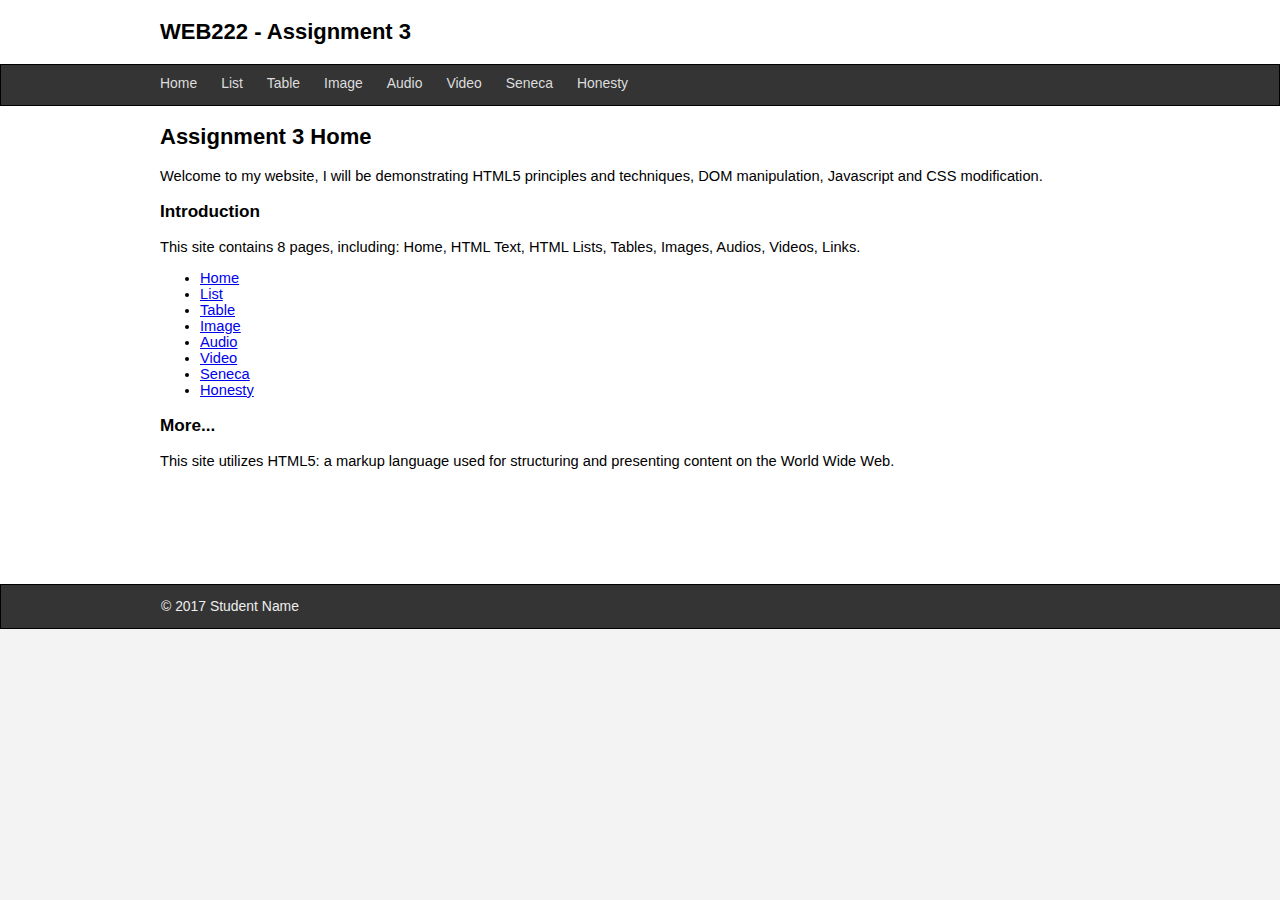
<file: assignment3/index.html>
<!DOCTYPE html>
 <html>
  <head>
    <title>WEB222</title>
    <meta charset="UTF-8" />
	<link rel="stylesheet" href="css/normalize.css"/>
	<link rel="stylesheet" href="css/lab3-theme.css"/>
</head>
<body>

	<header>
		<div class="center">
			<h2>
			     WEB222 - Assignment 3
			</h2>
		</div>
	</header>
	<nav>
		<div class="center">
		<ul>
			<li><a href="index.html">Home</a></li>
			<li><a href="list.html">List</a></li>
			<li><a href="table.html">Table</a></li>
			<li><a href="image.html">Image</a></li>
			<li><a href="audio.html">Audio</a></li>
			<li><a href="video.html">Video</a></li>
			<li><a href="seneca.html">Seneca</a></li>
			<li><a href="honesty.html">Honesty</a></li>

		</ul>
		</div>
	</nav>

	<section class="main center">

	<!-- Start your code here -->
		<h2>Assignment 3 Home</h2>
	  <p>Welcome to my website, I will be demonstrating HTML5 principles
and techniques, DOM manipulation, Javascript and CSS modification.</p>
    <h3>Introduction</h3>
    <p>This site contains 8 pages, including: Home, HTML Text,
HTML Lists, Tables, Images, Audios, Videos, Links.
      <ul>
        <li><a href="index.html">Home</a></li>
        <li><a href="list.html">List</a></li>
        <li><a href="table.html">Table</a></li>
        <li><a href="image.html">Image</a></li>
        <li><a href="audio.html">Audio</a></li>
        <li><a href="video.html">Video</a></li>
        <li><a href="seneca.html">Seneca</a></li>
        <li><a href="honesty.html">Honesty</a></li>

      </ul>
    </p>
    <h3>More...</h3>
    <p>This site utilizes HTML5: a markup language used for structuring
and presenting content on the World Wide Web.</p>

	<!-- End your code here  -->

	</section>
	<footer>
	  <div class="center">
		  &copy; 2017 Student Name
	  </div>
	</footer>
</body>
</html>
</file>
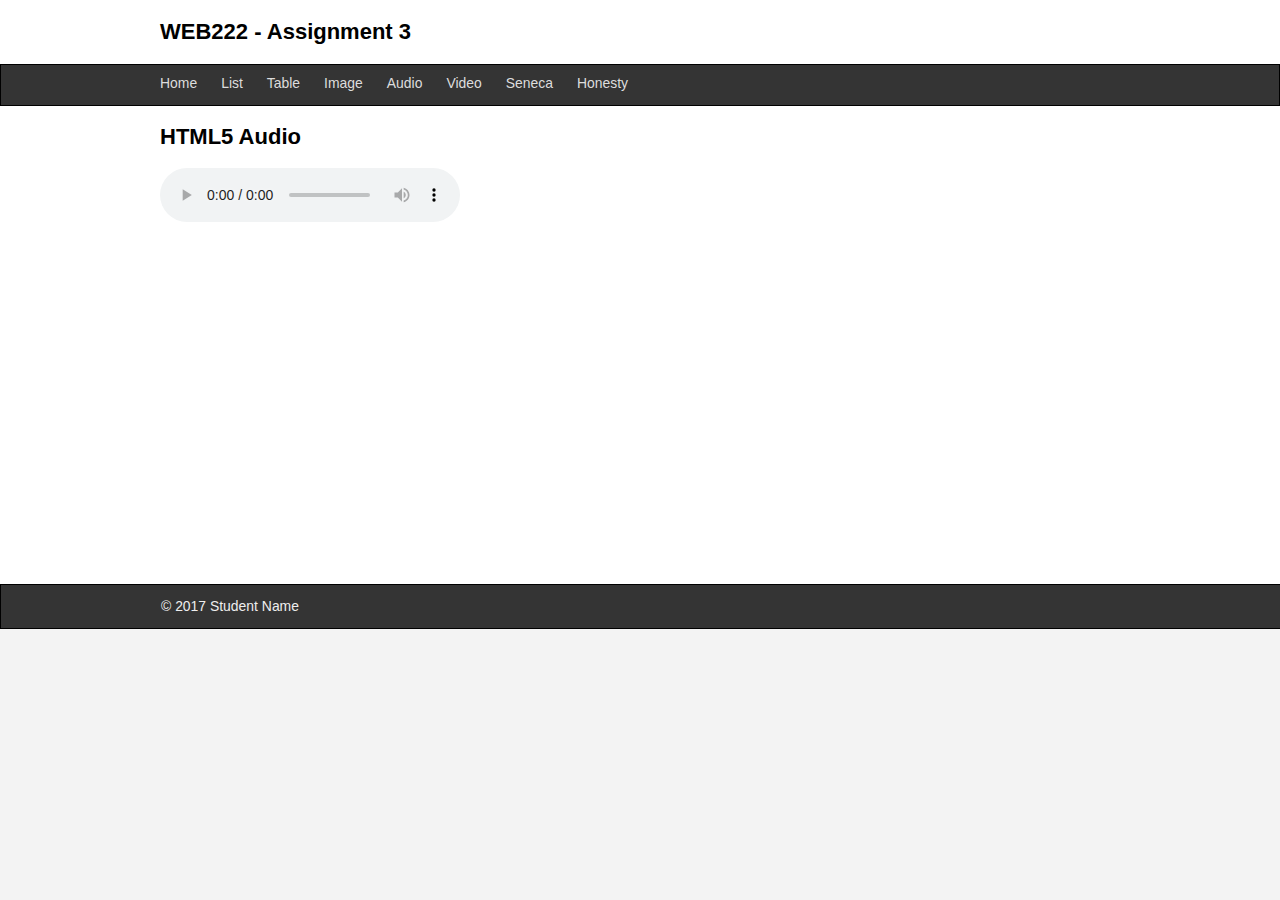
<file: assignment3/audio.html>
<!DOCTYPE html>
 <html>
  <head>
    <title>WEB222</title>
    <meta charset="UTF-8" />
	<link rel="stylesheet" href="css/normalize.css"/>
	<link rel="stylesheet" href="css/lab3-theme.css"/>
	<script src="js/audio.js"></script>
</head>
<body>

	<header>
		<div class="center">
			<h2>
			     WEB222 - Assignment 3
			</h2>
		</div>
	</header>
	<nav>
		<div class="center">
		<ul>
			<li><a href="index.html">Home</a></li>
			<li><a href="list.html">List</a></li>
			<li><a href="table.html">Table</a></li>
			<li><a href="image.html">Image</a></li>
			<li><a href="audio.html">Audio</a></li>
			<li><a href="video.html">Video</a></li>
			<li><a href="seneca.html">Seneca</a></li>
			<li><a href="honesty.html">Honesty</a></li>
		</ul>
		</div>
	</nav>

	<section class="main center">

	<!-- Start your code here -->
		<h2>HTML5 Audio</h2>
	   <div id='audio'>

     </div>

	<!-- End your code here  -->

	</section>
	<footer>
	  <div class="center">
		  &copy; 2017 Student Name
	  </div>
	</footer>
</body>
</html>
</file>
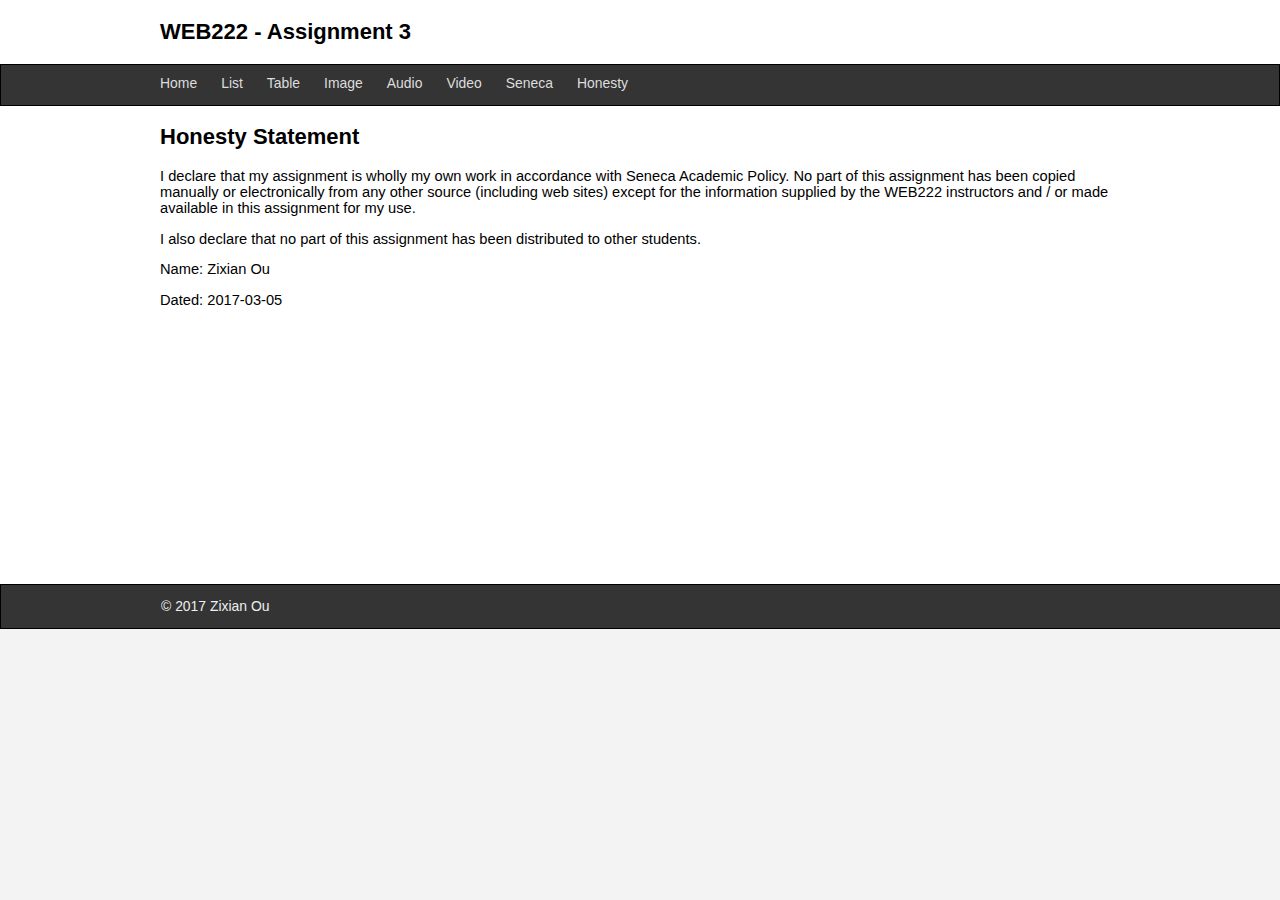
<file: assignment3/honesty.html>
<!DOCTYPE html>
 <html>
  <head>
    <title>WEB222</title>
    <meta charset="UTF-8" />
	<link rel="stylesheet" href="css/normalize.css"/>
	<link rel="stylesheet" href="css/lab3-theme.css"/>
</head>
<body>

	<header>
		<div class="center">
			<h2>
                 WEB222 - Assignment 3
			</h2>
		</div>
	</header>
	<nav>
		<div class="center">
		<ul>
			<li><a href="index.html">Home</a></li>
			<li><a href="list.html">List</a></li>
			<li><a href="table.html">Table</a></li>
			<li><a href="image.html">Image</a></li>
			<li><a href="audio.html">Audio</a></li>
			<li><a href="video.html">Video</a></li>
			<li><a href="seneca.html">Seneca</a></li>
			<li><a href="honesty.html">Honesty</a></li>
		</ul>
		</div>
	</nav>

	<section class="main center">

	<!-- Start your code here -->
		<h2>Honesty Statement</h2>

		<p>I declare that my assignment is wholly my own work in accordance
			with Seneca Academic Policy. No part of this assignment has been copied manually or
			electronically from any other source (including web sites) except for the information
			supplied by the WEB222 instructors and / or made available in this assignment for my use.</p>

		<p>I also declare that no part of this assignment has been distributed
			to other students.</p>

		<p>Name: Zixian Ou</p>

		<p>Dated: 2017-03-05</p>


	<!-- End your code here  -->

	</section>
	<footer>
	  <div class="center">
		  &copy; 2017 Zixian Ou
	  </div>
	  </div>
	</footer>
</body>
</html>
</file>
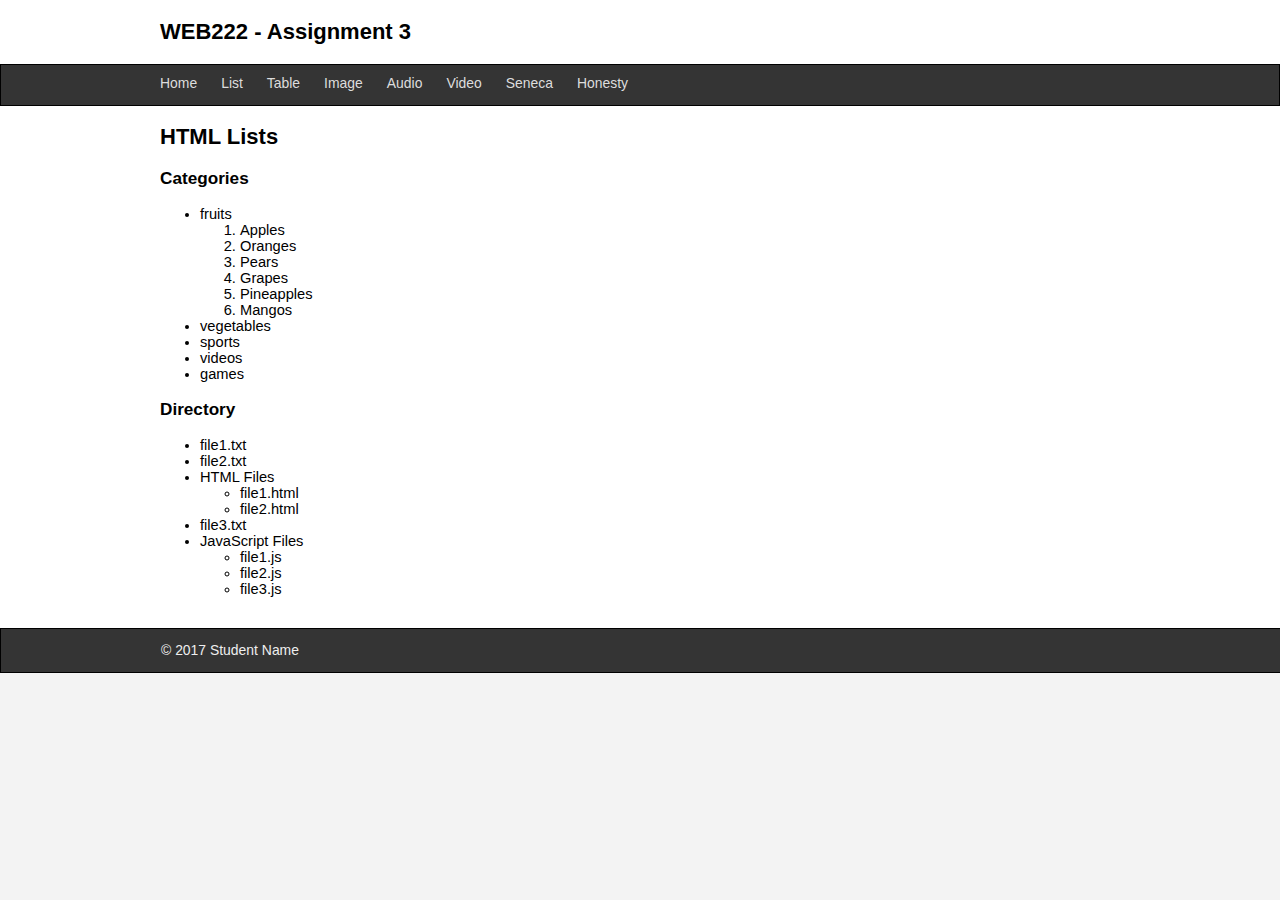
<file: assignment3/list.html>
<!DOCTYPE html>
 <html>
  <head>
    <title>WEB222</title>
    <meta charset="UTF-8" />
	<link rel="stylesheet" href="css/normalize.css"/>
	<link rel="stylesheet" href="css/lab3-theme.css"/>
	<script src="js/list.js"></script>
</head>
<body>

	<header>
		<div class="center">
			<h2>
			     WEB222 - Assignment 3
			</h2>
		</div>
	</header>
	<nav>
		<div class="center">
		<ul>
			<li><a href="index.html">Home</a></li>
			<li><a href="list.html">List</a></li>
			<li><a href="table.html">Table</a></li>
			<li><a href="image.html">Image</a></li>
			<li><a href="audio.html">Audio</a></li>
			<li><a href="video.html">Video</a></li>
			<li><a href="seneca.html">Seneca</a></li>
			<li><a href="honesty.html">Honesty</a></li>
		</ul>
		</div>
	</nav>

	<section class="main center">

	<!-- Start your code here -->
		<h2>HTML Lists</h2>
	  <div id="fruitArray">
        <h3>Categories</h3>
        <ul>
          <li>
             fruits

             <ol id="fruit"></ol>

          </li>
          <li>
            vegetables
          </li>
          <li>
            sports
          </li>
          <li>
            videos
          </li>
          <li>
            games
          </li>
        </ul>
    </div>
    <div id="fileArray">
      <h3>Directory</h3>
      <div id="file"></div>
    </div>
    <br/>
	<!-- End your code here  -->

	</section>
	<footer>
	  <div class="center">
		  &copy; 2017 Student Name
	  </div>
	</footer>
</body>
</html>
</file>
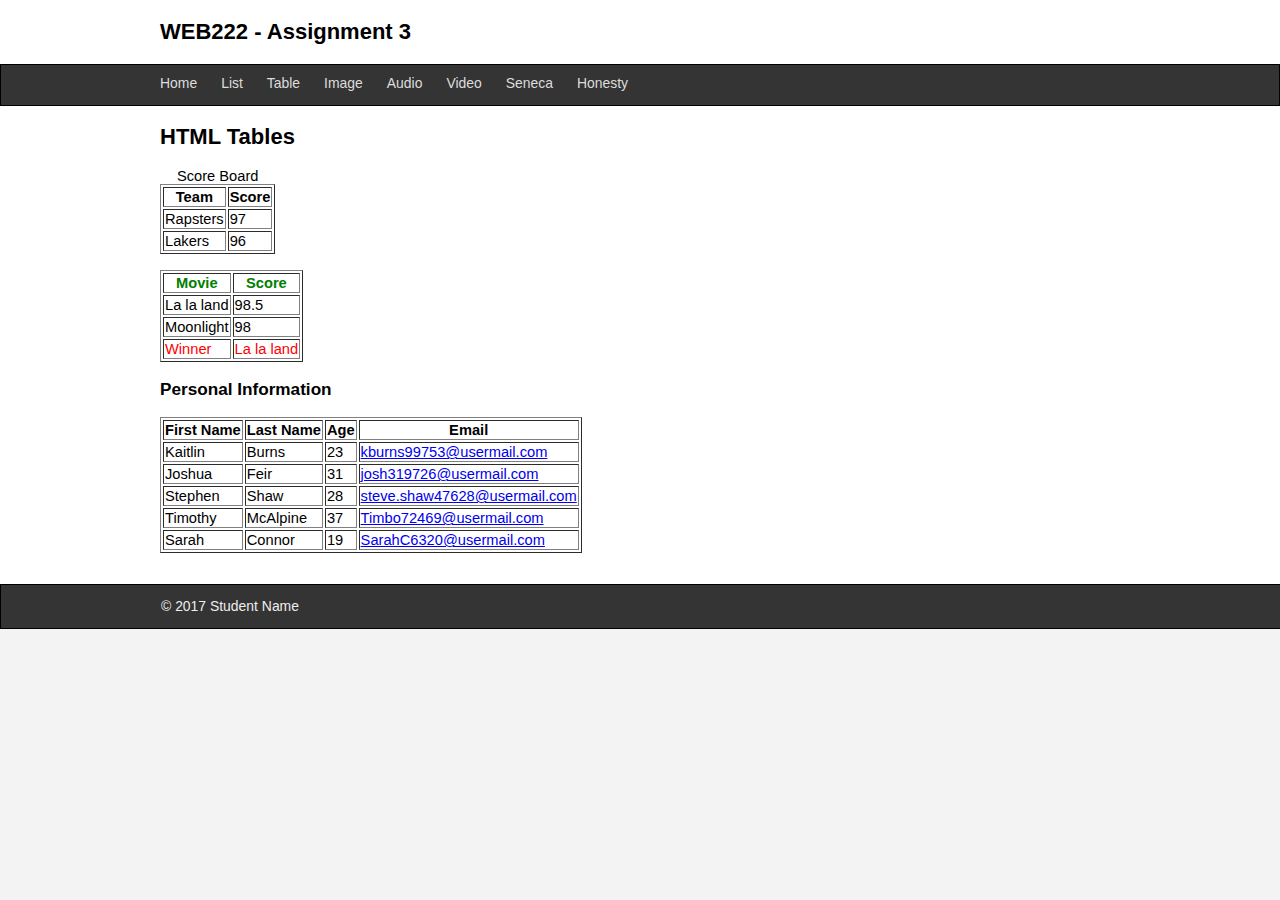
<file: assignment3/table.html>
<!DOCTYPE html>
 <html>
  <head>
    <title>WEB222</title>
    <meta charset="UTF-8" />
	<link rel="stylesheet" href="css/normalize.css"/>
	<link rel="stylesheet" href="css/lab3-theme.css"/>
	<script src="js/table.js"></script>
</head>
<body>

	<header>
		<div class="center">
			<h2>
			     WEB222 - Assignment 3
			</h2>
		</div>
	</header>
	<nav>
		<div class="center">
		<ul>
			<li><a href="index.html">Home</a></li>
			<li><a href="list.html">List</a></li>
			<li><a href="table.html">Table</a></li>
			<li><a href="image.html">Image</a></li>
			<li><a href="audio.html">Audio</a></li>
			<li><a href="video.html">Video</a></li>
			<li><a href="seneca.html">Seneca</a></li>
			<li><a href="honesty.html">Honesty</a></li>
		</ul>
		</div>
	</nav>

	<section class="main center">

	<!-- Start your code here -->
		<h2>HTML Tables</h2>
	  <div id="firstTable">
      <table border="1">
        <caption>Score Board</caption>
        <tr>
          <th>Team</th>
          <th>Score</th>
        </tr>
        <tr>
          <td>Rapsters</td>
          <td>97</td>
        </tr>
        <tr>
          <td>Lakers</td>
          <td>96</td>
        </tr>
      </table>
    </div>
    <br/>
    <div id="secondTable">
      <table border="1">
        <thead>
          <tr>
            <th>Movie</th>
            <th>Score</th>
          </tr>
        </thead>
        <tfoot>
          <tr>
            <td>Winner</td>
            <td>La la land</td>
          </tr>
        </tfoot>
        <tbody>
          <tr>
            <td>La la land</td>
            <td>98.5</td>
          </tr>
          <tr>
            <td>Moonlight</td>
            <td>98</td>
          </tr>
        </tbody>
      </table>
    </div>
    <div id="info">
        <h3>Personal Information</h3>
        <table id="infoTable" border="1">

        </table>

    </div>
    <br/>
	<!-- End your code here  -->

	</section>
	<footer>
	  <div class="center">
		  &copy; 2017 Student Name
	  </div>
	</footer>
</body>
</html>
</file>
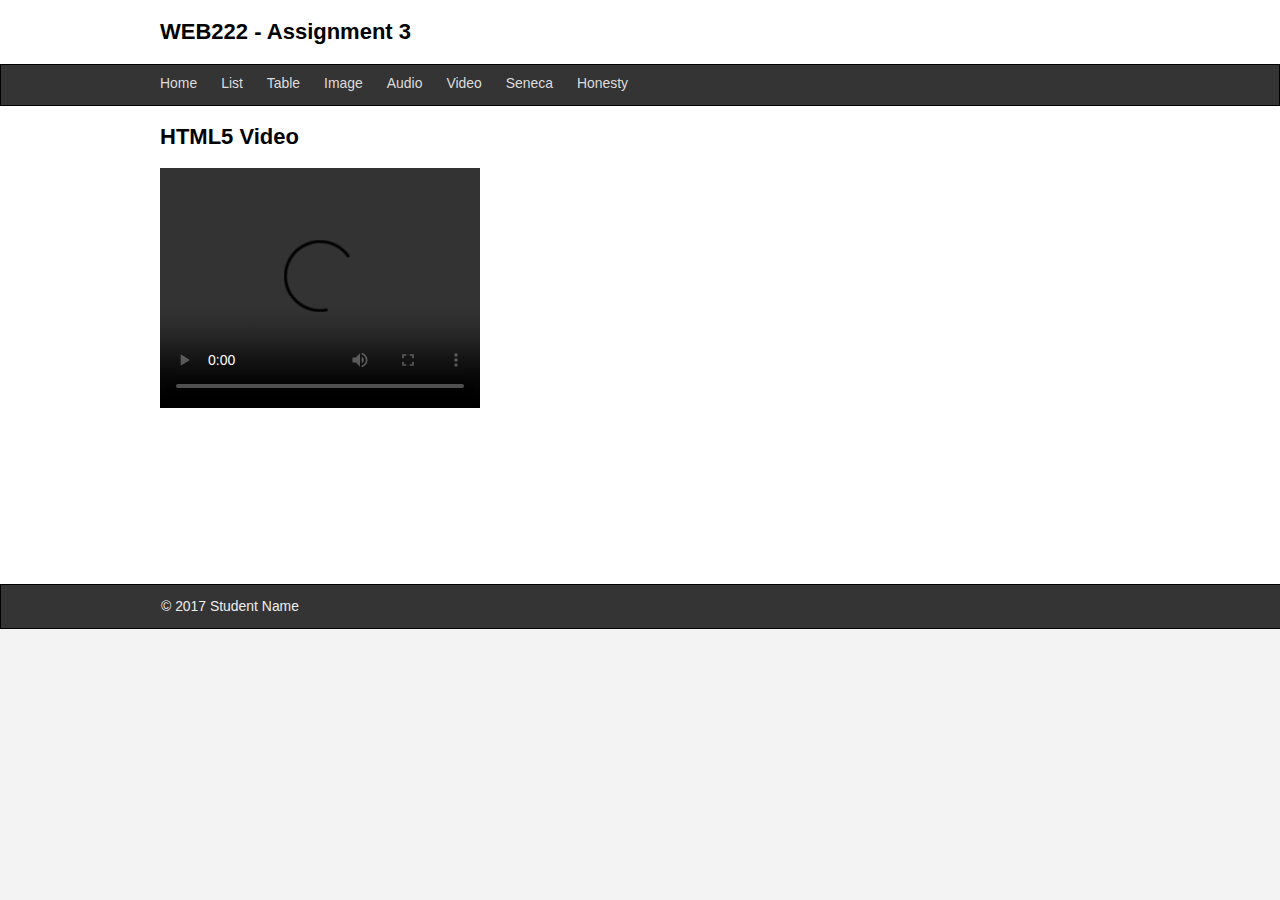
<file: assignment3/video.html>
<!DOCTYPE html>
 <html>
  <head>
    <title>WEB222</title>
    <meta charset="UTF-8" />
	<link rel="stylesheet" href="css/normalize.css"/>
	<link rel="stylesheet" href="css/lab3-theme.css"/>
	<script src="js/video.js"></script>
</head>
<body>

	<header>
		<div class="center">
			<h2>
			     WEB222 - Assignment 3
			</h2>
		</div>
	</header>
	<nav>
		<div class="center">
		<ul>
			<li><a href="index.html">Home</a></li>
			<li><a href="list.html">List</a></li>
			<li><a href="table.html">Table</a></li>
			<li><a href="image.html">Image</a></li>
			<li><a href="audio.html">Audio</a></li>
			<li><a href="video.html">Video</a></li>
			<li><a href="seneca.html">Seneca</a></li>
			<li><a href="honesty.html">Honesty</a></li>
		</ul>
		</div>
	</nav>

	<section class="main center">

	<!-- Start your code here -->
		<h2>HTML5 Video</h2>
	  <div id='video'>
    </div>

	<!-- End your code here  -->

	</section>
	<footer>
	  <div class="center">
		  &copy; 2017 Student Name
	  </div>
	</footer>
</body>
</html>
</file>
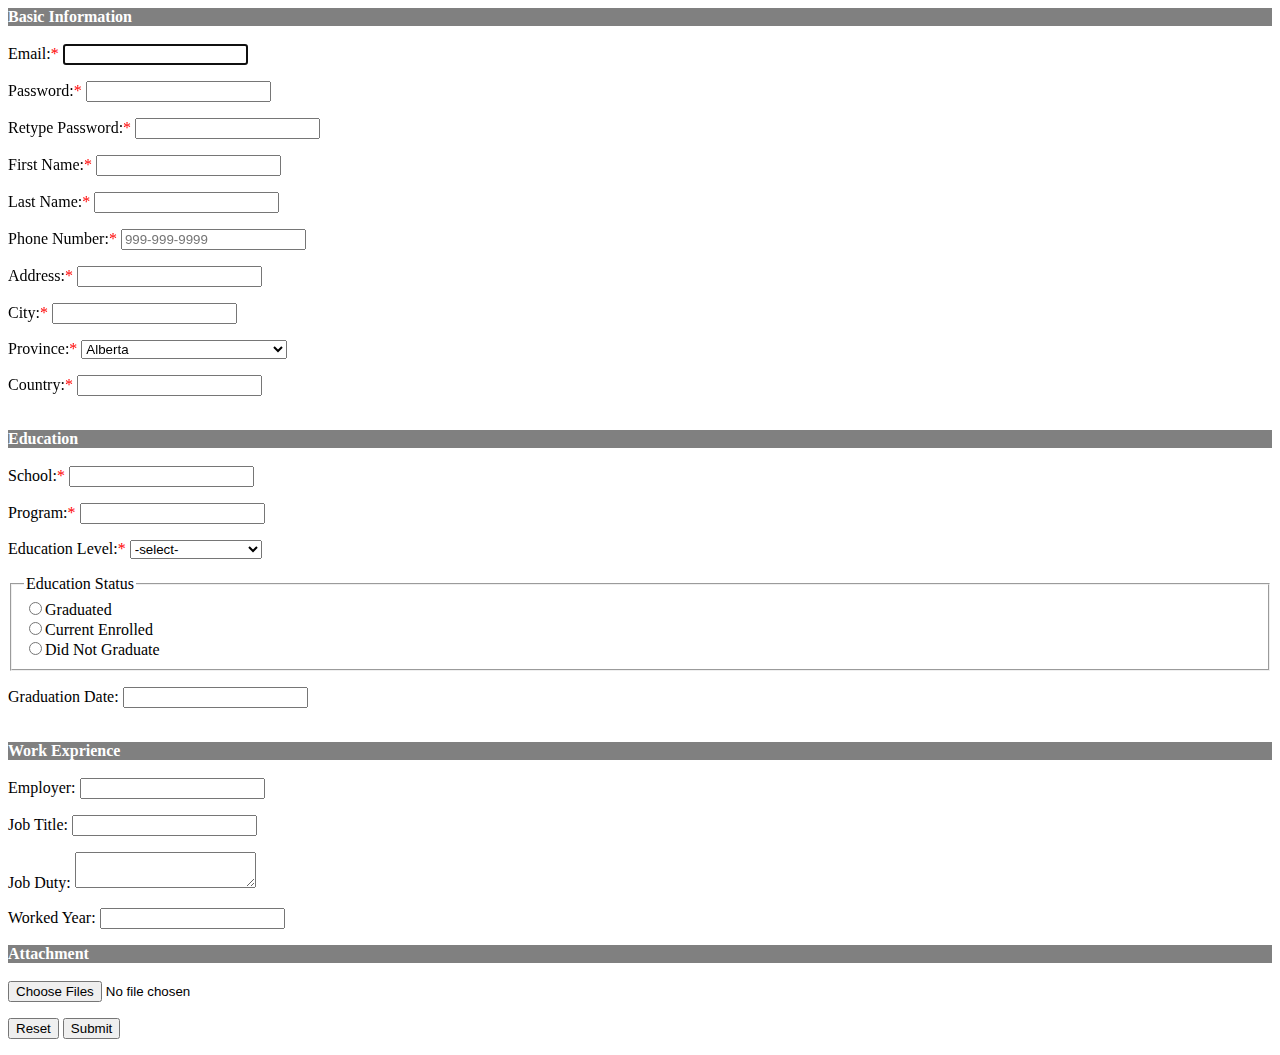
<file: assignment5/assign5.html>
<!DOCTYPE html>
<html>
<head>
    <script src="js/assign5.js"></script>
  <link rel="stylesheet" type="text/css" href="./css/assign5.css">
  <title>Sign Up</title>
</head>
<body>

<form name="signup" action="https://httpbin.org/post" method="post" onsubmit="return validateForm(this)">

    <div id="basic" name="basicInfo">
          <div id="title-basic" class="title">Basic Information</div>
          <br>
          Email:<span id="asterisk">*</span>
          <input type="email" name="email" required autofocus>
          <p/>
          Password:<span id="asterisk">*</span>
          <input type="password" id="password" name="password" onchange="validPassword(this)" required>
          <div id="pass-error" class="errMsg"></div>
          <p/>
          Retype Password:<span id="asterisk">*</span>
          <input type="password" id="rtpassword" name="rtpassword" onchange="validRTPassword(this)" required>
            <div id="rtpass-error" class="errMsg"></div>
          <p/>
          First Name:<span id="asterisk">*</span>
          <input type="text" name="firstname" onchange="validName(this,'first-error')" required>
          <div id="first-error" class="errMsg"></div>
          <p/>
          Last Name:<span id="asterisk">*</span>
          <input type="text" name="lastname" onchange="validName(this,'last-error')"  required>
          <div id="last-error" class="errMsg"></div>
          <p/>
          Phone Number:<span id="asterisk">*</span>
          <input type="tel" name="phoneNum" onchange="validphone(this)" placeholder="999-999-9999" required>
          <div id="phone-error" class="errMsg"></div>
          <p/>
          Address:<span id="asterisk">*</span>
          <input type="text" name="address" required>
          <p/>
          City:<span id="asterisk">*</span>
          <input type="text" name="city" required>
          <p/>
          Province:<span id="asterisk">*</span>
          <select name="province" size="1" required>
            <optgroup label="Provinces">
              <option value="AB" selected>Alberta</option>
              <option value="BC">British Columbia</option>
              <option value="MB">Manitoba</option>
              <option value="NB">New Brunswick</option>
              <option value="NL">Newfoundland and Labrador</option>
              <option value="NS">Nova Scotia</option>
              <option value="ON">Ontario</option>
              <option value="PE">Prince Edward Island</option>
              <option value="QC">Quebec</option>
              <option value="SK">Saskatchewan</option>
            </optgroup>

            <optgroup label="Territories">
              <option value="NT">Northwest Territories</option>
              <option value="NU">Nunavut</option>
              <option value="YT">Yukon</option>
            </optgroup>

          </select>
          <p/>
          Country:<span id="asterisk">*</span>
          <input type="text" list="country" required>
          <datalist id="country">
              <option value="Canada">
              <option value="The United States">
              <option value="China">
              <option value="The United Kingdom">
              <option value="Russia">
          </datalist>
          <br><br>
    </div>

    <div id="eduction" name="eduInfo">
        <div id="title-edu" class="title">Education</div>
        <br>
          School:<span id="asterisk">*</span>
          <input type="text" name="school" required>
          <p/>
          Program:<span id="asterisk">*</span>
          <input type="text" name="program" required>
          <p/>
          Education Level:<span id="asterisk">*</span>
          <select name="eduLevel" size="1" required>
            <option value="0" selected>-select-</option>
            <option value="Technical">Technical Diploma</option>
            <option value="College">College Diploma</option>
            <option value="Bachelor">Bachelor's Degree</option>
            <option value="Master">Master's Degree</option>
            <option value="others">Others</option>
          </select>
          <p/>
          <fieldset name="eduStatusField">
            <legend>Education Status</legend>
            <input type="radio" name="eduStatus" value="graduated" onclick="validEduStatus(this)">Graduated</input><br>
            <input type="radio" name="eduStatus" value="current" onclick="validEduStatus(this)">Current Enrolled</input><br>
            <input type="radio" name="eduStatus" value="notgrad" onclick="validEduStatus(this)" >Did Not Graduate</input><br>
          </fieldset>
          <div id="eduStatus-error" class="errMsg"></div>
          <p/>
          Graduation Date:
          <input type="text" name="graDate" required>
          <br><br>
    </div>
    <div id="work" name="workInfo">
      <div id="title-work" class="title">Work Exprience</div>
      <br>
          Employer:
          <input type="text" name="emp" >
          <p/>
          Job Title:
          <input type="text" name="jobTitle" >
          <p/>
          Job Duty:
          <textarea name="jobduty" ></textarea>
          <p/>
          Worked Year:
          <input type="number" name="workedYear" >
          <p/>
    </div>
    <div id="attachment" name="attach">
        <div id="title-attach" class="title">Attachment</div>
        <br>
          <input type="file" name="attachfile" multiple>
    </div>
    <p/>
    <input type="reset" value="Reset">
    <input type="submit" value="Submit" >
</form>


</body>
</html>
</file>
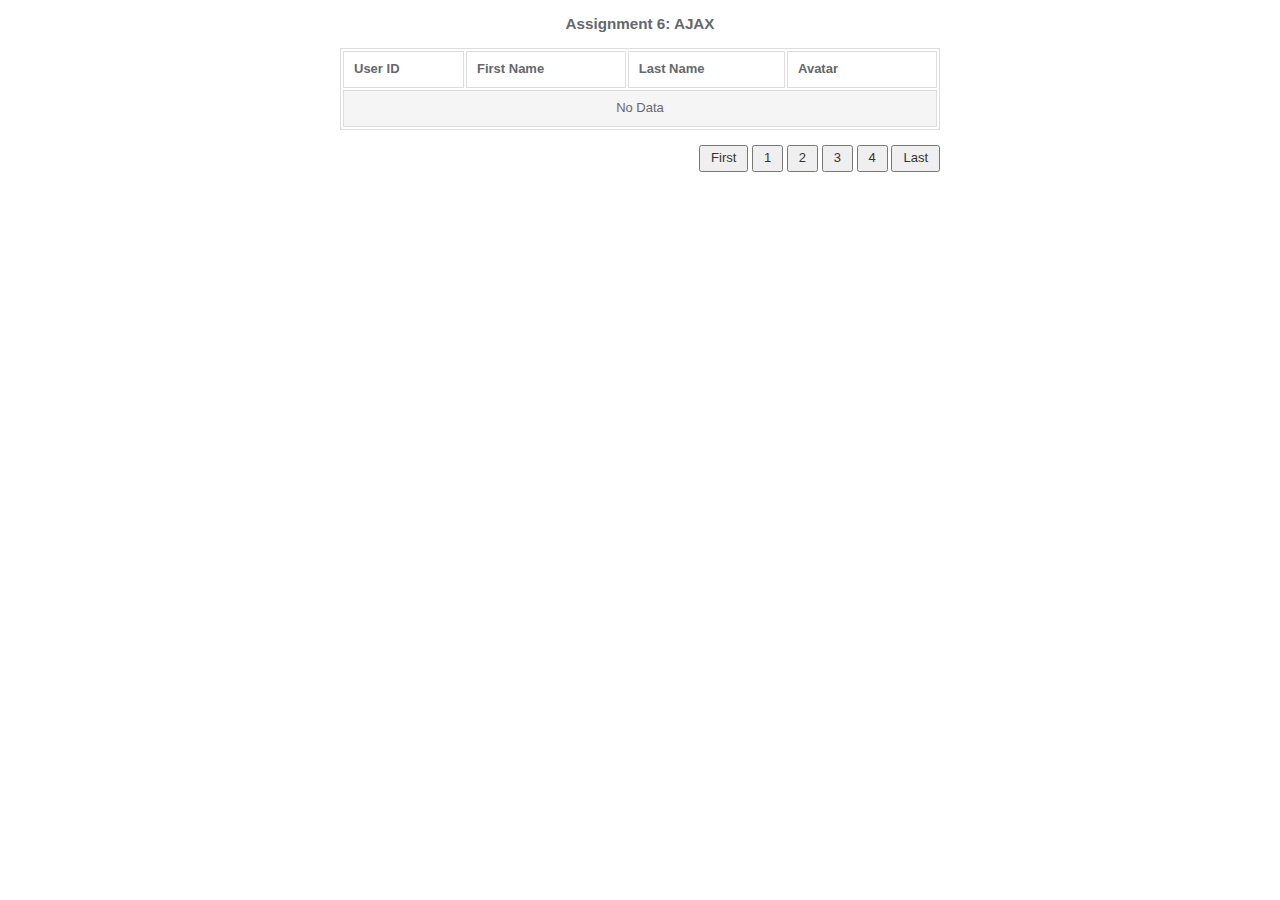
<file: Assignment6/assignment6.html>
<!DOCTYPE html>
<html lang="en">
  <head>
    <meta charset="UTF-8" />
    <title>WEB222 - Assignment 6</title>
	<link href="css/normalize.css" rel="stylesheet">
	<link href="css/assignment6.css" rel="stylesheet">
	<script type="text/javascript" src="js/assignment6.js"></script>
  </head>
  <body>
    <div class="main-container">
      <h3>Assignment 6: AJAX</h3>
   
		<table>
			<thead>
			<tr>
				<th>User ID</th><th>First Name</th><th>Last Name</th><th class="avatar">Avatar</th>
			</tr>
			</thead>
			<tbody id="data">
				<tr id="nodata">
					<td colspan="4">No Data</td>
				</tr>
			</tbody>
		</table>
        <br >
        <div class="paging"><button type="button" onclick="makeRequest(1);">First</button>
		<button class="pgbtn" id="pgbtn1" type="button" onclick="makeRequest(1);">1</button>
		<button class="pgbtn" id="pgbtn2" type="button" onclick="makeRequest(2);">2</button>
		<button class="pgbtn" id="pgbtn3" type="button" onclick="makeRequest(3);">3</button>
		<button class="pgbtn" id="pgbtn4" type="button" onclick="makeRequest(4);">4</button>
		<button type="button" onclick="makeRequest(4);">Last</button></div>
    
      
    </div>
  </body>
</html>
</file>
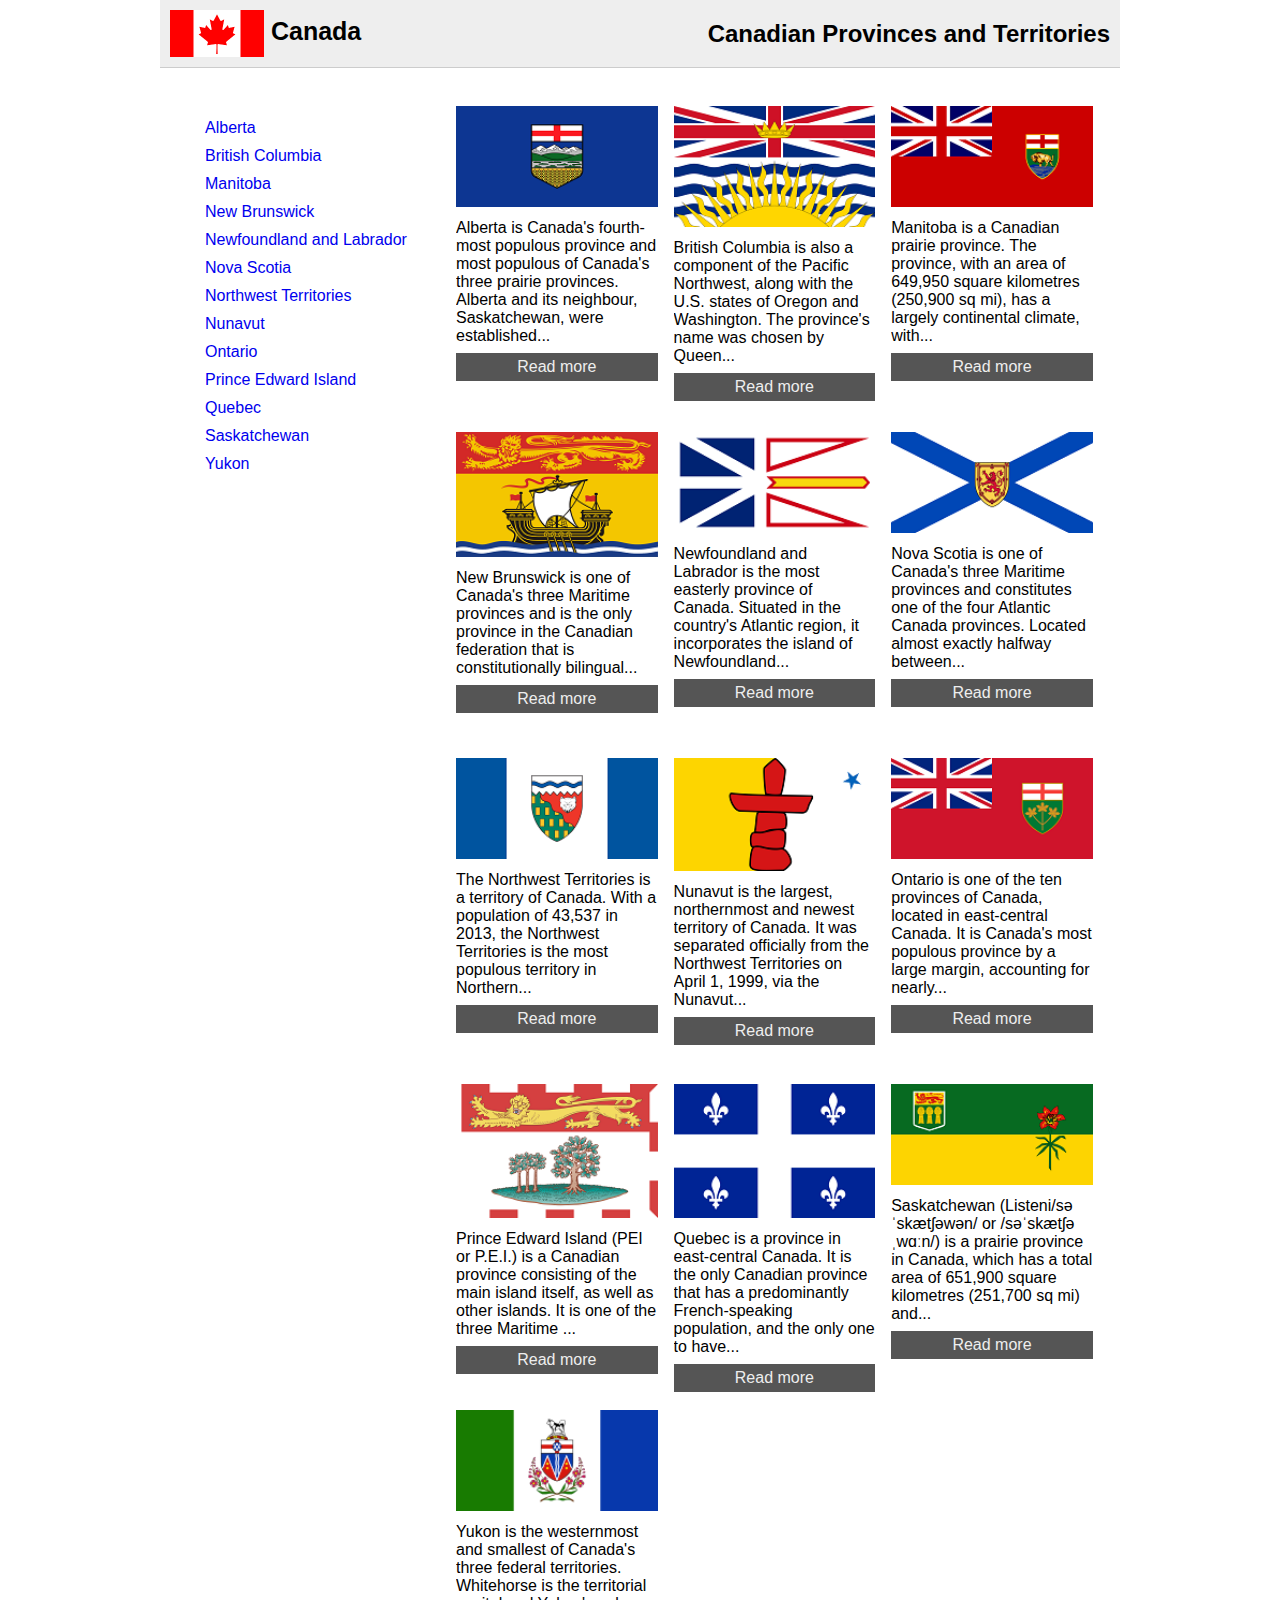
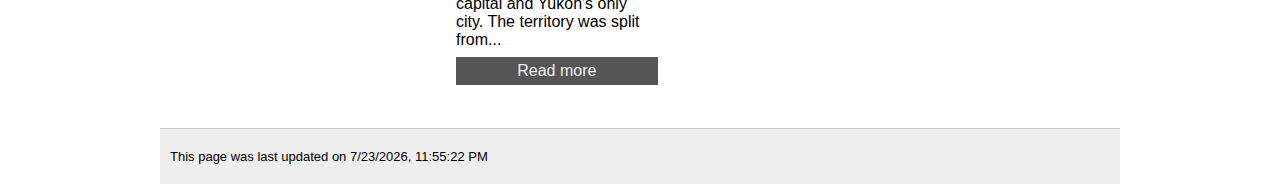
<file: assignment4/partB/canadianPT.html>
<!DOCTYPE html>
<html lang="en">

<head>
   <meta charset="UTF-8" />
   <title>Canada</title>
   <link rel='stylesheet' href='css/normalize.css' type='text/css' media='screen'>
   <link rel='stylesheet' href='css/site.css' type='text/css' media='screen'>
</head>
<body>
  <div class="main-container">
	  <header>
	  <h1>Canadian Provinces and Territories</h1>
	    <div id="logo"> <img class="flag" src="images/Canada.png" alt="Canada"> Canada</div>
	  </header>
	  <nav>
		<ul>
		  <li> <a href="http://en.wikipedia.org/wiki/Alberta">Alberta</a></li>
		  <li> <a href="http://en.wikipedia.org/wiki/British_Columbia">British Columbia</a></li>
		  <li> <a href="http://en.wikipedia.org/wiki/Manitoba">Manitoba</a></li>
		  <li> <a href="http://en.wikipedia.org/wiki/New_Brunswick">New Brunswick</a></li>
		  <li> <a href="http://en.wikipedia.org/wiki/Newfoundland_and_Labrador">Newfoundland and Labrador</a></li>
		  <li> <a href="http://en.wikipedia.org/wiki/Nova_Scotia">Nova Scotia</a></li>
		  <li> <a href="http://en.wikipedia.org/wiki/Northwest_Territories">Northwest Territories</a></li>
		  <li> <a href="http://en.wikipedia.org/wiki/Nunavut">Nunavut</a></li>
		  <li> <a href="http://en.wikipedia.org/wiki/Ontario">Ontario</a></li>
		  <li> <a href="http://en.wikipedia.org/wiki/Prince_Edward_Island">Prince Edward Island</a></li>
		  <li> <a href="http://en.wikipedia.org/wiki/Quebec">Quebec</a></li>
		  <li> <a href="http://en.wikipedia.org/wiki/Saskatchewan">Saskatchewan</a></li>
		  <li> <a href="http://en.wikipedia.org/wiki/Yukon">Yukon</a></li>
		</ul>
	  </nav>
	  <section class="main">

		<div class="province" id="AB"> <img class="flag" src="images/Alberta.png" alt="Alberta">
		  <div class="description">Alberta is Canada's fourth-most populous province and most populous of Canada's three prairie provinces. Alberta and its neighbour, Saskatchewan, were established...</div>
		  <a href="http://en.wikipedia.org/wiki/Alberta">Read more</a></div>
		<div class="province" id="BC"> <img class="flag" src="images/British_Columbia.png" alt="British Columbia">
		  <div class="description">British Columbia is also a component of the Pacific Northwest, along with the U.S. states of Oregon and Washington. The province's name was chosen by Queen...</div>
		  <a href="http://en.wikipedia.org/wiki/British_Columbia">Read more</a></div>
		<div class="province" id="MB"> <img class="flag" src="images/Manitoba.png" alt="Manitoba">
		  <div class="description">Manitoba is a Canadian prairie province. The province, with an area of 649,950 square kilometres (250,900 sq mi), has a largely continental climate, with...</div>
		  <a href="http://en.wikipedia.org/wiki/Manitoba">Read more</a></div>
		<div class="province" id="NB"> <img class="flag" src="images/New_Brunswick.png" alt="New Brunswick">
		  <div class="description">New Brunswick is one of Canada's three Maritime provinces and is the only province in the Canadian federation that is constitutionally bilingual...</div>
		  <a href="http://en.wikipedia.org/wiki/New_Brunswick">Read more</a></div>
		<div class="province" id="NL"> <img class="flag" src="images/Newfoundland_and_Labrador.png" alt="Newfoundland and Labrador">
		  <div class="description">Newfoundland and Labrador is the most easterly province of Canada. Situated in the country's Atlantic region, it incorporates the island of Newfoundland... </div>
		  <a href="http://en.wikipedia.org/wiki/Newfoundland_and_Labrador">Read more</a></div>
		<div class="province" id="NS"> <img class="flag" src="images/Nova_Scotia.png" alt="Nova Scotia">
		  <div class="description">Nova Scotia is one of Canada's three Maritime provinces and constitutes one of the four Atlantic Canada provinces. Located almost exactly halfway between... </div>
		  <a href="http://en.wikipedia.org/wiki/Nova_Scotia">Read more</a></div>
		<div class="province" id="NT"> <img class="flag" src="images/Northwest_Territories.png" alt="Northwest Territories">
		  <div class="description">The Northwest Territories is a territory of Canada. With a population of 43,537 in 2013, the Northwest Territories is the most populous territory in Northern...</div>
		  <a href="http://en.wikipedia.org/wiki/Northwest_Territories">Read more</a></div>
		<div class="province" id="NU"> <img class="flag" src="images/Nunavut.svg.png" alt="Nunavut">
		  <div class="description">Nunavut is the largest, northernmost and newest territory of Canada. It was separated officially from the Northwest Territories on April 1, 1999, via the Nunavut...</div>
		  <a href="http://en.wikipedia.org/wiki/Nunavut">Read more</a></div>
		<div class="province" id="ON"> <img class="flag" src="images/Ontario.png" alt="Ontario">
		  <div class="description">Ontario is one of the ten provinces of Canada, located in east-central Canada. It is Canada's most populous province by a large margin, accounting for nearly...</div>
		  <a href="http://en.wikipedia.org/wiki/Ontario">Read more</a></div>
		<div class="province" id="PE"> <img class="flag" src="images/Prince_Edward_Island.png" alt="Prince Edward Island">
		  <div class="description">Prince Edward Island (PEI or P.E.I.) is a Canadian province consisting of the main island itself, as well as other islands. It is one of the three Maritime ...</div>
		  <a href="http://en.wikipedia.org/wiki/Prince_Edward_Island">Read more </a></div>
		<div class="province" id="QC"> <img class="flag" src="images/Quebec.png" alt="Quebec">
		  <div class="description">Quebec is a province in east-central Canada. It is the only Canadian province that has a predominantly French-speaking population, and the only one to have...</div>
		  <a href="http://en.wikipedia.org/wiki/Quebec">Read more</a></div>
		<div class="province" id="SK"> <img class="flag" src="images/Saskatchewan.png" alt="Saskatchewan">
		<div class="description">Saskatchewan (Listeni/səˈskætʃəwən/ or /səˈskætʃəˌwɑːn/) is a prairie province in Canada, which has a total area of 651,900 square kilometres (251,700 sq mi) and... </div>
		  <a href="http://en.wikipedia.org/wiki/Saskatchewan">Read more</a></div>
		<div class="province" id="YT"> <img class="flag" src="images/Yukon.png" alt="Yukon">
		<div class="description">Yukon is the westernmost and smallest of Canada's three federal territories. Whitehorse is the territorial capital and Yukon's only city. The territory was split from...</div>
		  <a href="http://en.wikipedia.org/wiki/Yukon">Read more</a></div>
	  </section>
  <footer>
    <script type="text/javascript">
		  var dt=new Date(document.lastModified);
		  document.write('This page was last updated on '+dt.toLocaleString())
    </script>
  </footer>
  </div>
</body>

</html>
</file>
<file: assignment3/css/lab3-theme.css>
html{
    background-color:#F3F3F3;
}

body {
    overflow-y: scroll;
	overflow-x:hidden;
    font-family: Tahoma, sans-serif;
    font-size: 11pt;
    background: #ffffff;
    color: #000000;
}

nav {
    height: 40px;
    background: #343434;
    border: #000 solid 1px;
}

nav ul {
    list-style-image: none;
    list-style-position: outside;
    list-style-type: none;
    margin: 0 0 0 -12px;
	padding:0px;
}

nav ul li {
    float: left;
}

nav ul li a {
    padding: 10px 12px 13px 12px;


    display: block;
    line-height: 40px;
    font: 95% Tahoma, sans-serif;
    color: #ddd;
    text-decoration: none;
}



nav ul li a:hover{
    color: #fff;
}

header {
	padding-top:1px;
	margin-bottom: 15px;
}

footer {
    height: 30px;
    width: 100%;
    background: #343434;
    border: #000 solid 1px;
    color: #eee;
    text-align: left;
    font-size: 95%;
    padding-top: 13px;
	vertical-align:middle;
}

.main {
    min-height: 460px;
}

.center{
	max-width:960px;
	margin:0 auto;
	padding-left:20px;
	padding-right:20px;
}
thead {color:green;}

tfoot {color:red;}
</file>
<file: assignment5/css/assign5.css>
#asterisk, .errMsg{
    color:red;
}
.title{
  background-color: grey;
  color:white;
  font-weight: bold;
}
</file>
<file: Assignment6/css/assignment6.css>
body{
	
	font-size:13px;
	 color: #65686d;
	
}

.main-container {
	 width:600px;
	 margin:auto;
	 text-align:center;
	
}

tr#nodata td{
	text-align:center;
}

.paging{
	text-align:right;
}

.paging button{
	padding:4px 10px;
	color: #333;
}

.paging button:hover{
	cursor:pointer;
}

.paging button.active{
	font-weight:bold;
	color: #000;
}

table {
	width:100%;
	margin:auto;
	border:1px solid #ddd;
}

table img{
	width:128px;
	height:128px;
}

table th.avatar{
	width:128px;
}
      
table td, table th {
	border:1px solid #ddd;
	text-align:left;
	padding:10px;
}

table th{
	font-weight:bold;
}

table tr:nth-child(odd) td:not(th){
	 background: #f5f5f5;
}
      
table tr:nth-child(even) td:not(th) {
	background: #ffffff;
}
</file>
<file: assignment4/partB/css/site.css>
/*********************************************************************************
*
* WEB222 – Assignment #4b
*
* I declare that this assignment is my own work in accordance with Seneca
* Academic Policy. No part of this assignment has been copied manually or
* electronically from any other source (including web sites) or distributed to
* other students.
*
* Name: _____Zixian Ou______ Student ID: __125421164_____ Date: ___2017/03/26_____
*
********************************************************************************/
.main-container {
    max-width:960px;
    margin: 0px auto;
}

.main-container nav {
    width:30%;
    float:left;
}

.main-container .main {
    width:70%;
    float:right;
}

.main-container header {
    padding: 10px;
    background-color: #eeeeee;
    border-bottom: 1px solid #cccccc;
    margin-bottom: 30px;
}

.main-container header h1 {
    width:70%;
    font-size: 24px;
    float:right;
    text-align: right;
    margin-top: 10px;
}

.main-container footer {
    clear:both;
    padding: 20px 10px;
    background-color: #eeeeee;
    border-top:1px solid #cccccc;
    font-size:13px;
}

#logo{
    width:30%;
    font-size:25px;
    font-weight: bold;
}

#logo img {
    width:94px;
    vertical-align: middle;
    position: relative;

}

nav ul{
    list-style-type:none;
}
nav ul a {
    display: block;
    text-decoration:none;
    padding:5px;
}

div.province{
    width:30%;
    float:left;
    margin:8px;
    height: 310px;
}

div.province .description{
    max-height: 165px;
    overflow-y: scroll;
    overflow-x: hidden;
    margin-top: 8px;
    margin-bottom: 8px;

}

div.province a {
    display:block;
    text-align: center;
    background-color: #555555;
    color: #eeeeee;
    text-decoration: none;
    padding: 5px;
}

img.flag{
  width: 100%;
}
</file>
